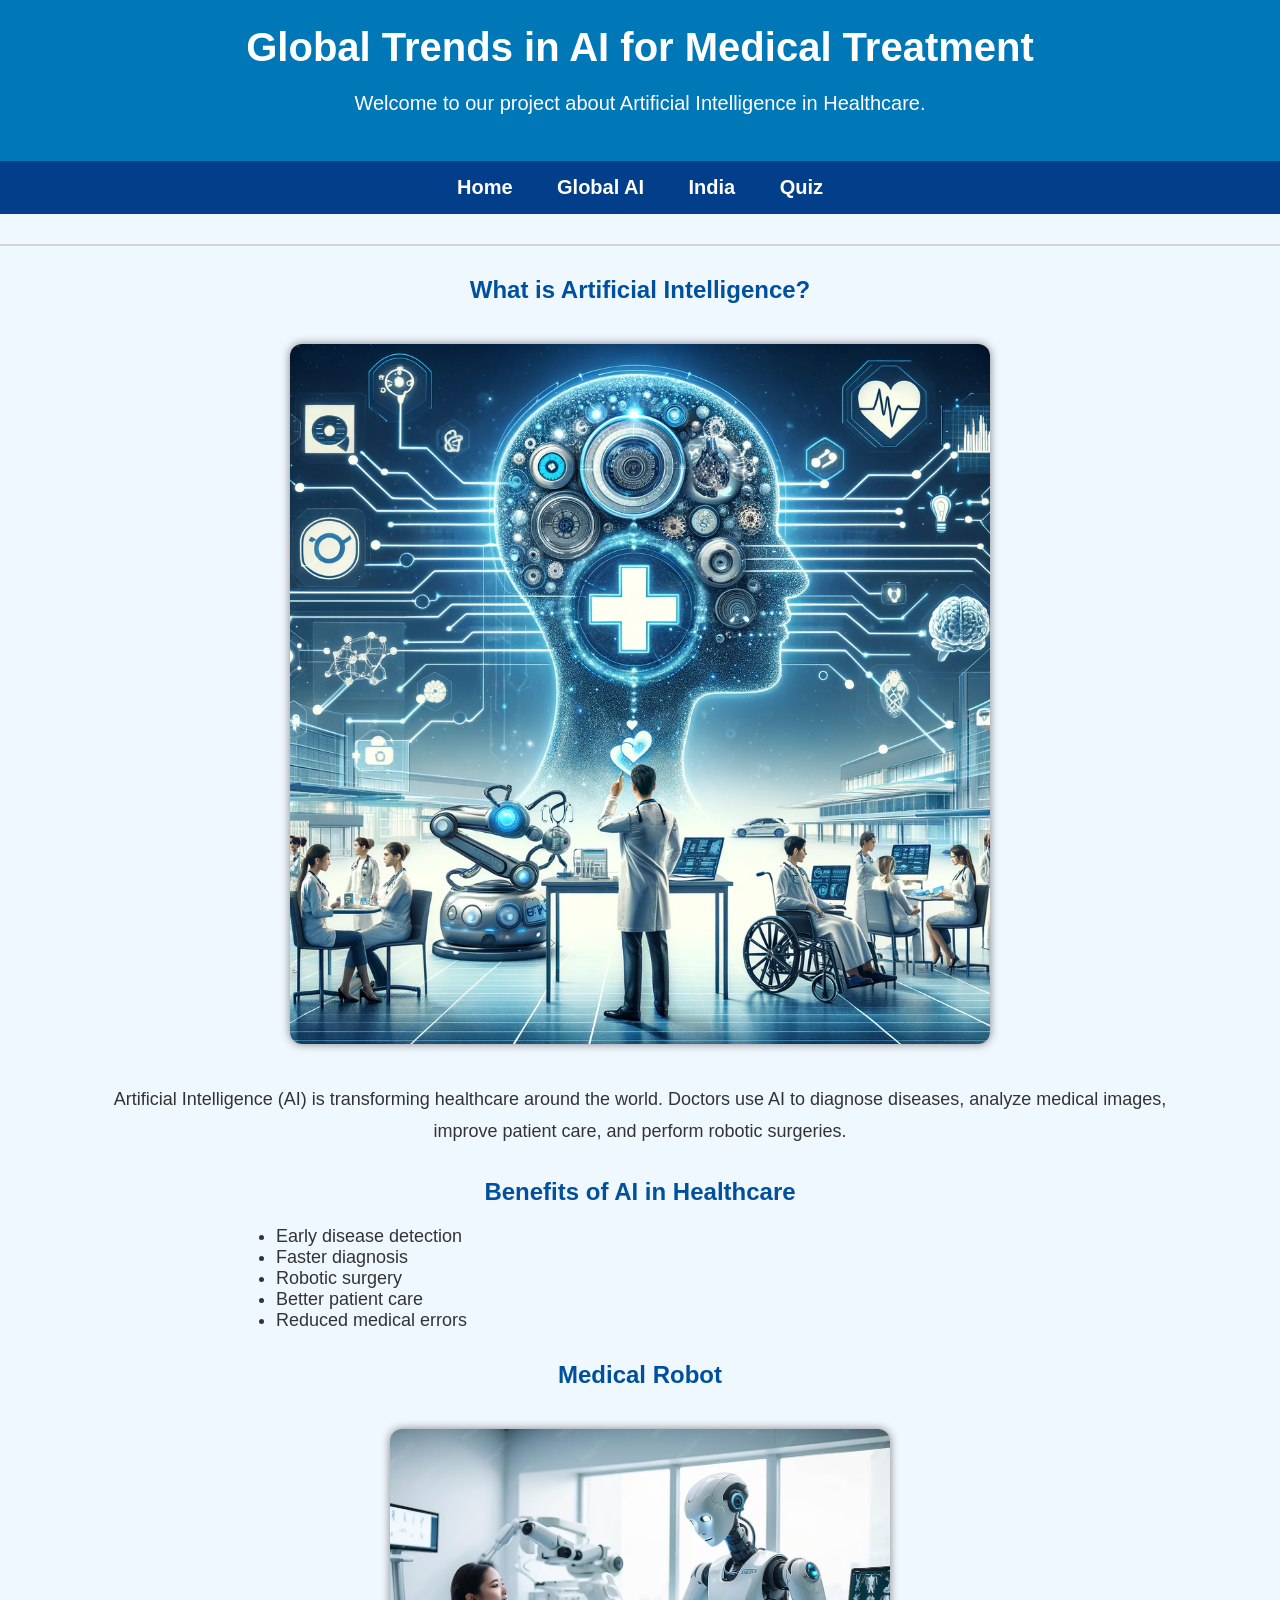
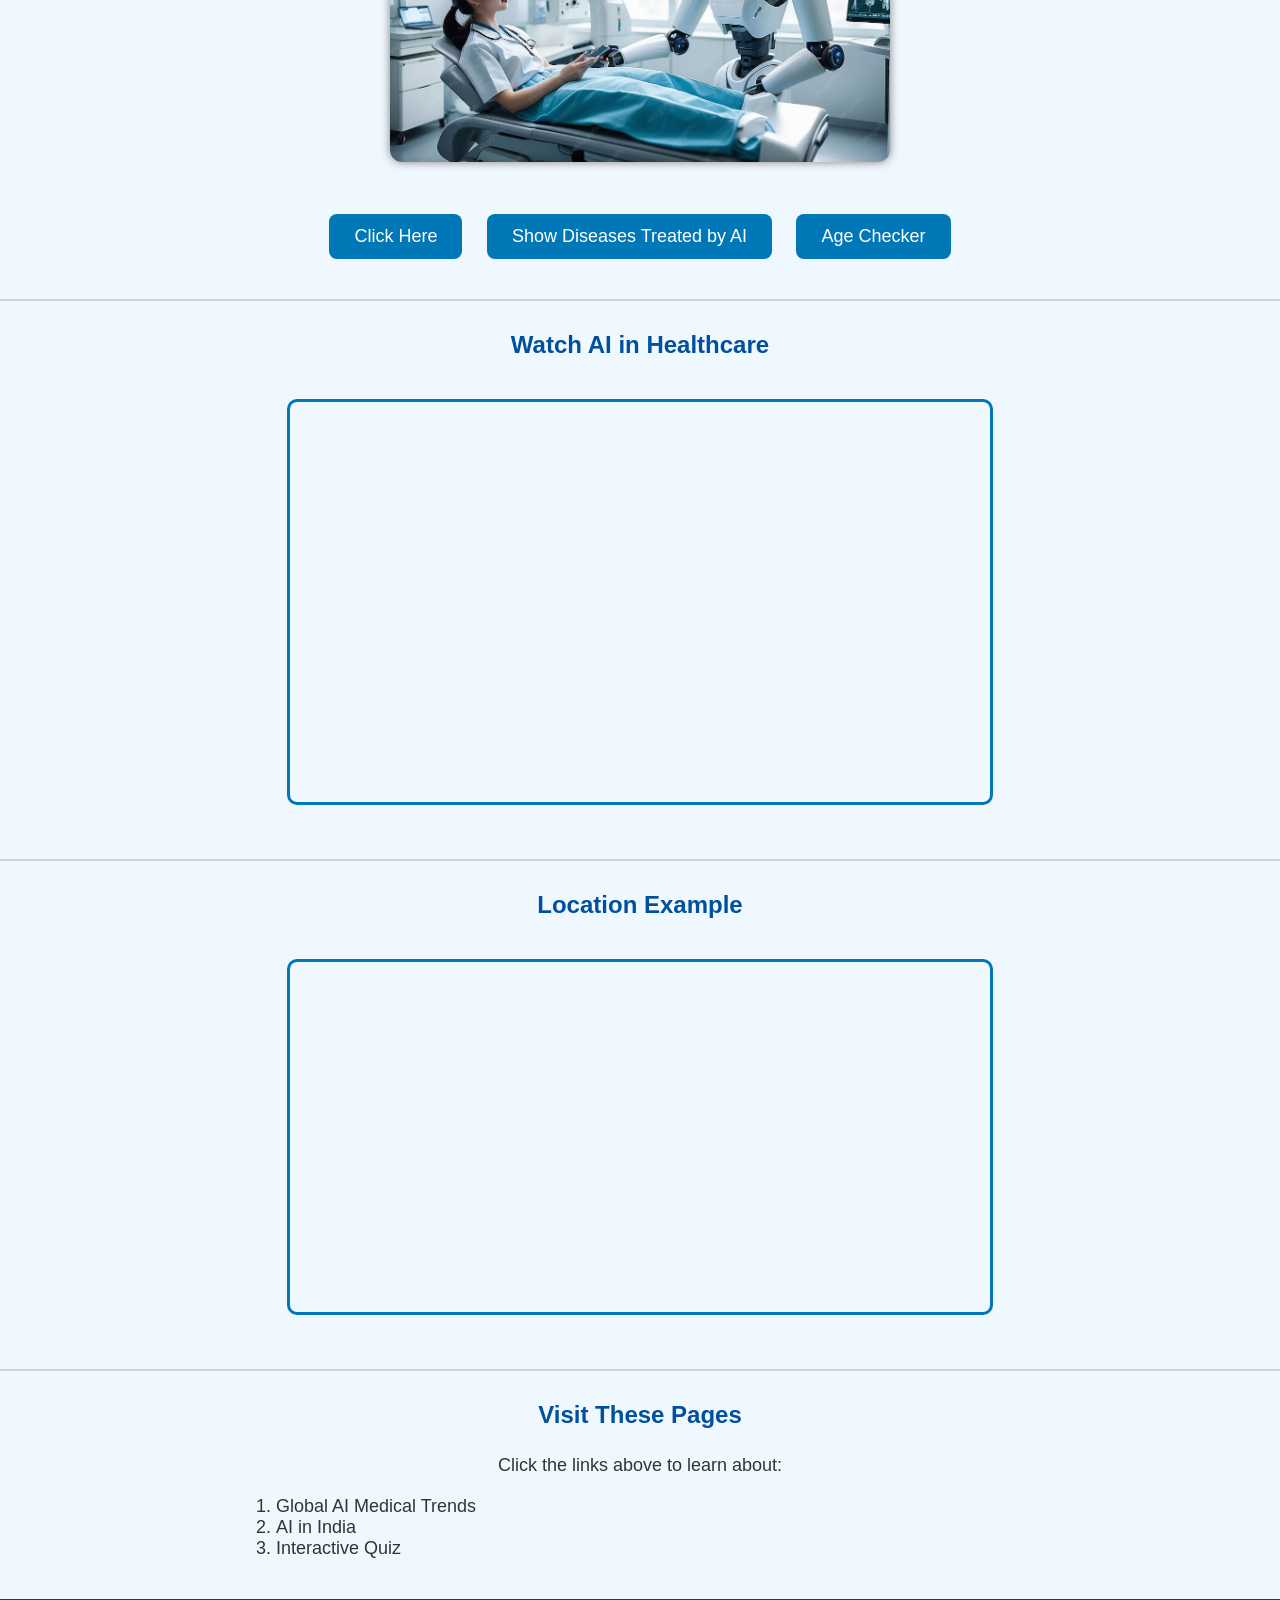
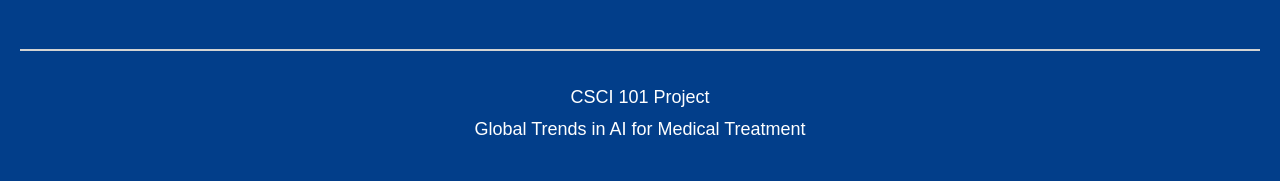
<file: index.html>
<!DOCTYPE html>
<html lang="en">

<head>
<meta charset="UTF-8">
<meta name="viewport" content="width=device-width, initial-scale=1.0">
<title>AI Medical Treatment</title>

<link rel="stylesheet" href="style.css">

</head>

<body>

<header>

<h1>Global Trends in AI for Medical Treatment</h1>

<p>Welcome to our project about Artificial Intelligence in Healthcare.</p>

</header>

<nav>

<a href="index.html">Home</a>
<a href="global.html">Global AI</a>
<a href="india.html">India</a>
<a href="quiz.html">Quiz</a>

</nav>

<hr>

<h2>What is Artificial Intelligence?</h2>

<img src="images/ai-banner.jpg" alt="AI Banner" width="700">

<p>

Artificial Intelligence (AI) is transforming healthcare around the world.
Doctors use AI to diagnose diseases, analyze medical images, improve patient
care, and perform robotic surgeries.

</p>

<h2>Benefits of AI in Healthcare</h2>

<ul>

<li>Early disease detection</li>
<li>Faster diagnosis</li>
<li>Robotic surgery</li>
<li>Better patient care</li>
<li>Reduced medical errors</li>

</ul>

<h2>Medical Robot</h2>

<img src="images/robot-doctor.jpg" alt="Medical Robot" width="500">

<br><br>

<button onclick="welcome()">Click Here</button>

<button onclick="showDiseases()">Show Diseases Treated by AI</button>

<button onclick="checkAge()">Age Checker</button>

<p id="demo"></p>

<hr>

<h2>Watch AI in Healthcare</h2>

<iframe
width="700"
height="400"
src="https://www.youtube.com/embed/5q87K1WaoFI"
title="AI in Healthcare"
allowfullscreen>
</iframe>

<hr>

<h2>Location Example</h2>

<iframe
src="https://www.google.com/maps?q=New+Delhi&output=embed"
width="700"
height="350">
</iframe>

<hr>

<h2>Visit These Pages</h2>

<p>

Click the links above to learn about:

</p>

<ol>

<li>Global AI Medical Trends</li>
<li>AI in India</li>
<li>Interactive Quiz</li>

</ol>

<footer>

<hr>

<p>

CSCI 101 Project<br>

Global Trends in AI for Medical Treatment

</p>

</footer>

<script src="script.js"></script>

</body>

</html>
</file>
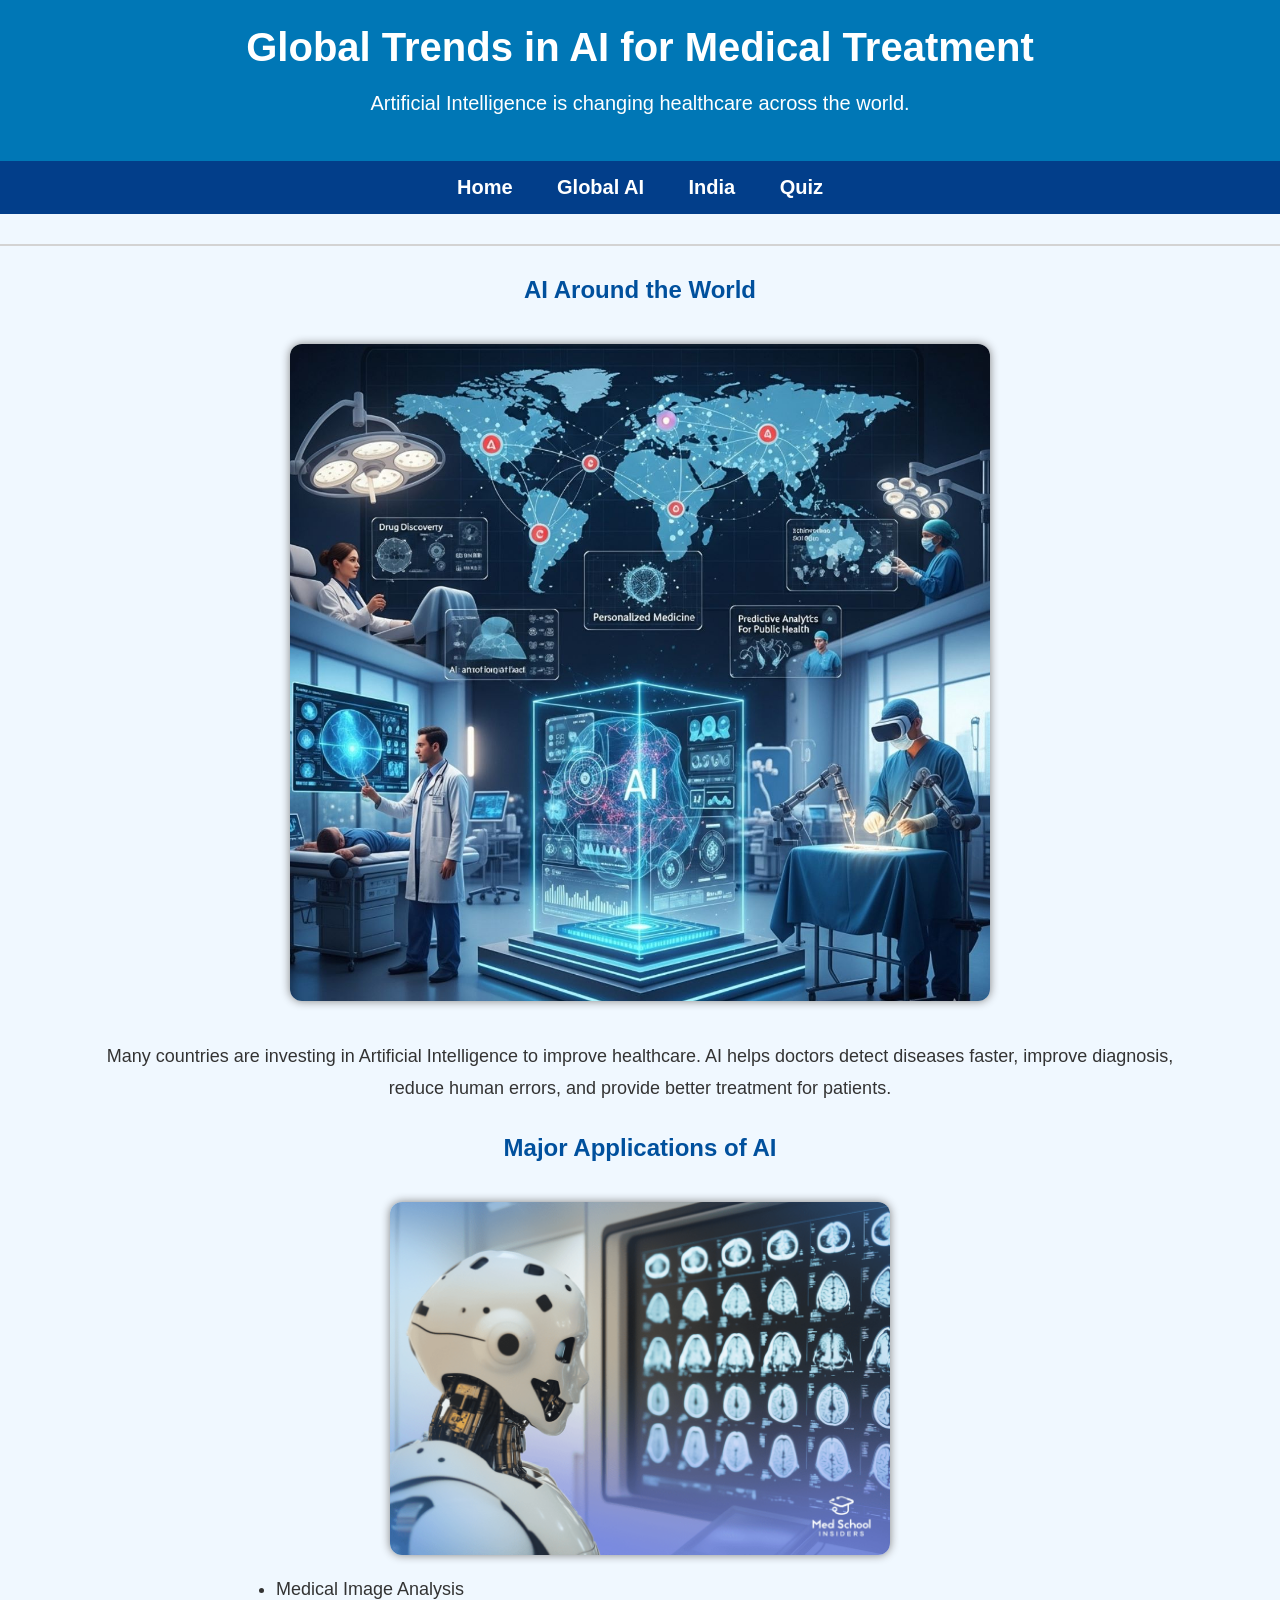
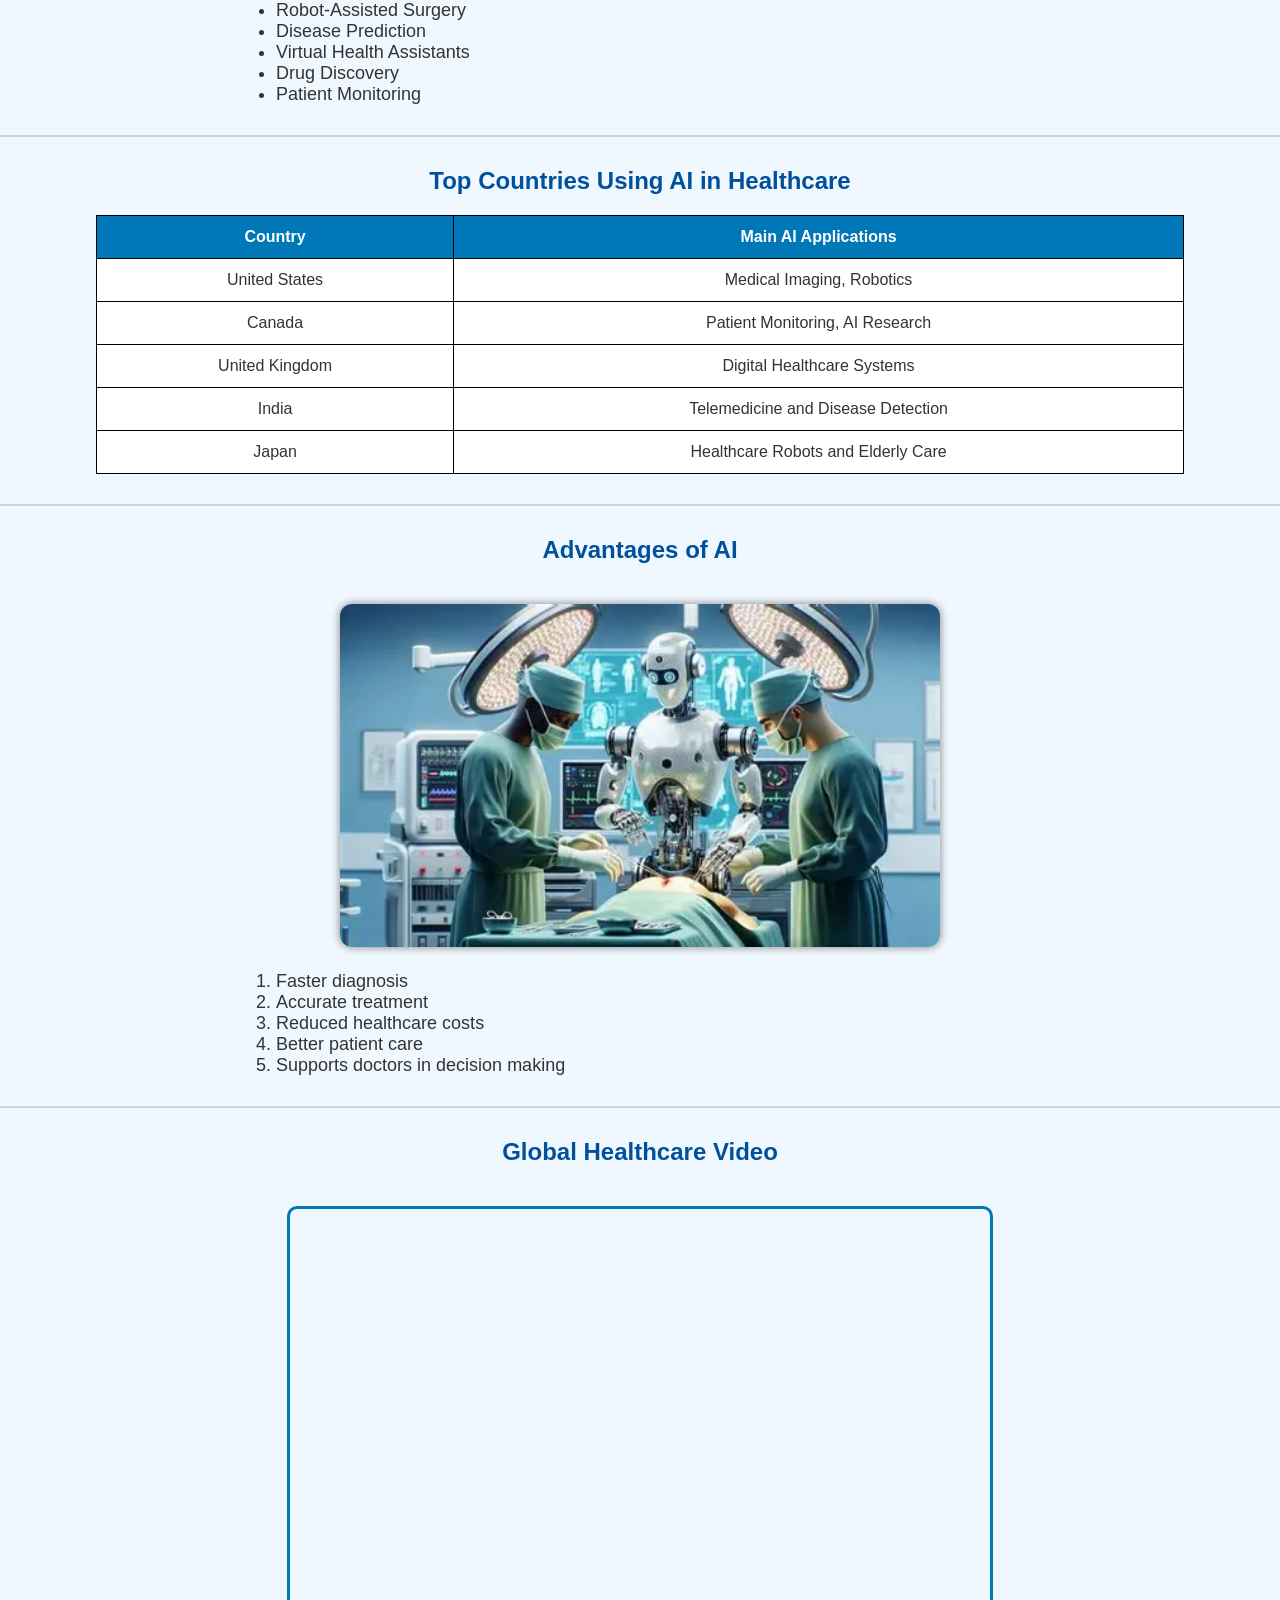
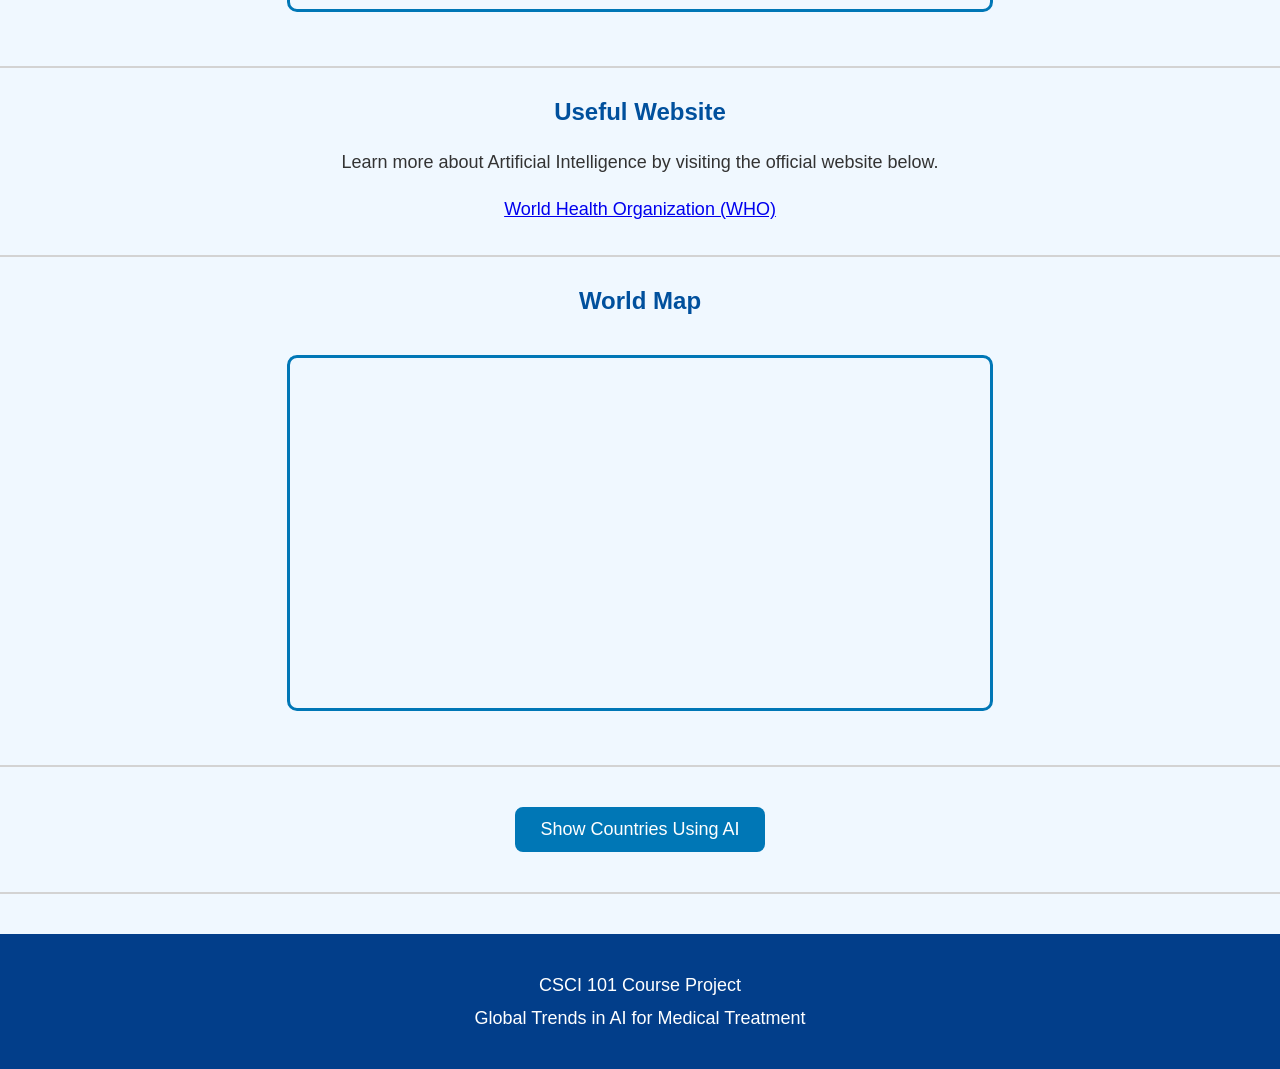
<file: global.html>
<!DOCTYPE html>
<html lang="en">

<head>

<meta charset="UTF-8">
<meta name="viewport" content="width=device-width, initial-scale=1.0">

<title>Global AI Medical Trends</title>

<link rel="stylesheet" href="style.css">

</head>

<body>

<header>

<h1>Global Trends in AI for Medical Treatment</h1>

<p>Artificial Intelligence is changing healthcare across the world.</p>

</header>

<nav>

<a href="index.html">Home</a>
<a href="global.html">Global AI</a>
<a href="india.html">India</a>
<a href="quiz.html">Quiz</a>

</nav>

<hr>

<h2>AI Around the World</h2>

<img src="images/global-ai.jpg" alt="Global AI" width="700">

<p>

Many countries are investing in Artificial Intelligence to improve healthcare.
AI helps doctors detect diseases faster, improve diagnosis, reduce human errors,
and provide better treatment for patients.

</p>

<h2>Major Applications of AI</h2>

<img src="images/brain-scan.jpg" alt="Brain Scan" width="500">

<ul>

<li>Medical Image Analysis</li>
<li>Robot-Assisted Surgery</li>
<li>Disease Prediction</li>
<li>Virtual Health Assistants</li>
<li>Drug Discovery</li>
<li>Patient Monitoring</li>

</ul>

<hr>

<h2>Top Countries Using AI in Healthcare</h2>

<table border="1" width="80%" align="center">

<tr>

<th>Country</th>
<th>Main AI Applications</th>

</tr>

<tr>

<td>United States</td>
<td>Medical Imaging, Robotics</td>

</tr>

<tr>

<td>Canada</td>
<td>Patient Monitoring, AI Research</td>

</tr>

<tr>

<td>United Kingdom</td>
<td>Digital Healthcare Systems</td>

</tr>

<tr>

<td>India</td>
<td>Telemedicine and Disease Detection</td>

</tr>

<tr>

<td>Japan</td>
<td>Healthcare Robots and Elderly Care</td>

</tr>

</table>

<hr>

<h2>Advantages of AI</h2>

<img src="images/ai-surgery.jpg" alt="AI Surgery" width="600">

<ol>

<li>Faster diagnosis</li>
<li>Accurate treatment</li>
<li>Reduced healthcare costs</li>
<li>Better patient care</li>
<li>Supports doctors in decision making</li>

</ol>

<hr>

<h2>Global Healthcare Video</h2>

<iframe

width="700"
height="400"

src="https://www.youtube.com/embed/5q87K1WaoFI"

title="AI in Healthcare"

allowfullscreen>

</iframe>

<hr>

<h2>Useful Website</h2>

<p>

Learn more about Artificial Intelligence by visiting the official website below.

</p>

<p>

<a href="https://www.who.int" target="_blank">

World Health Organization (WHO)

</a>

</p>

<hr>

<h2>World Map</h2>

<iframe

src="https://www.google.com/maps?q=world&output=embed"

width="700"

height="350">

</iframe>

<hr>

<button onclick="showCountries()">

Show Countries Using AI

</button>

<p id="countries"></p>

<hr>

<footer>

<p>

CSCI 101 Course Project<br>

Global Trends in AI for Medical Treatment

</p>

</footer>

<script src="script.js"></script>

</body>

</html>
</file>
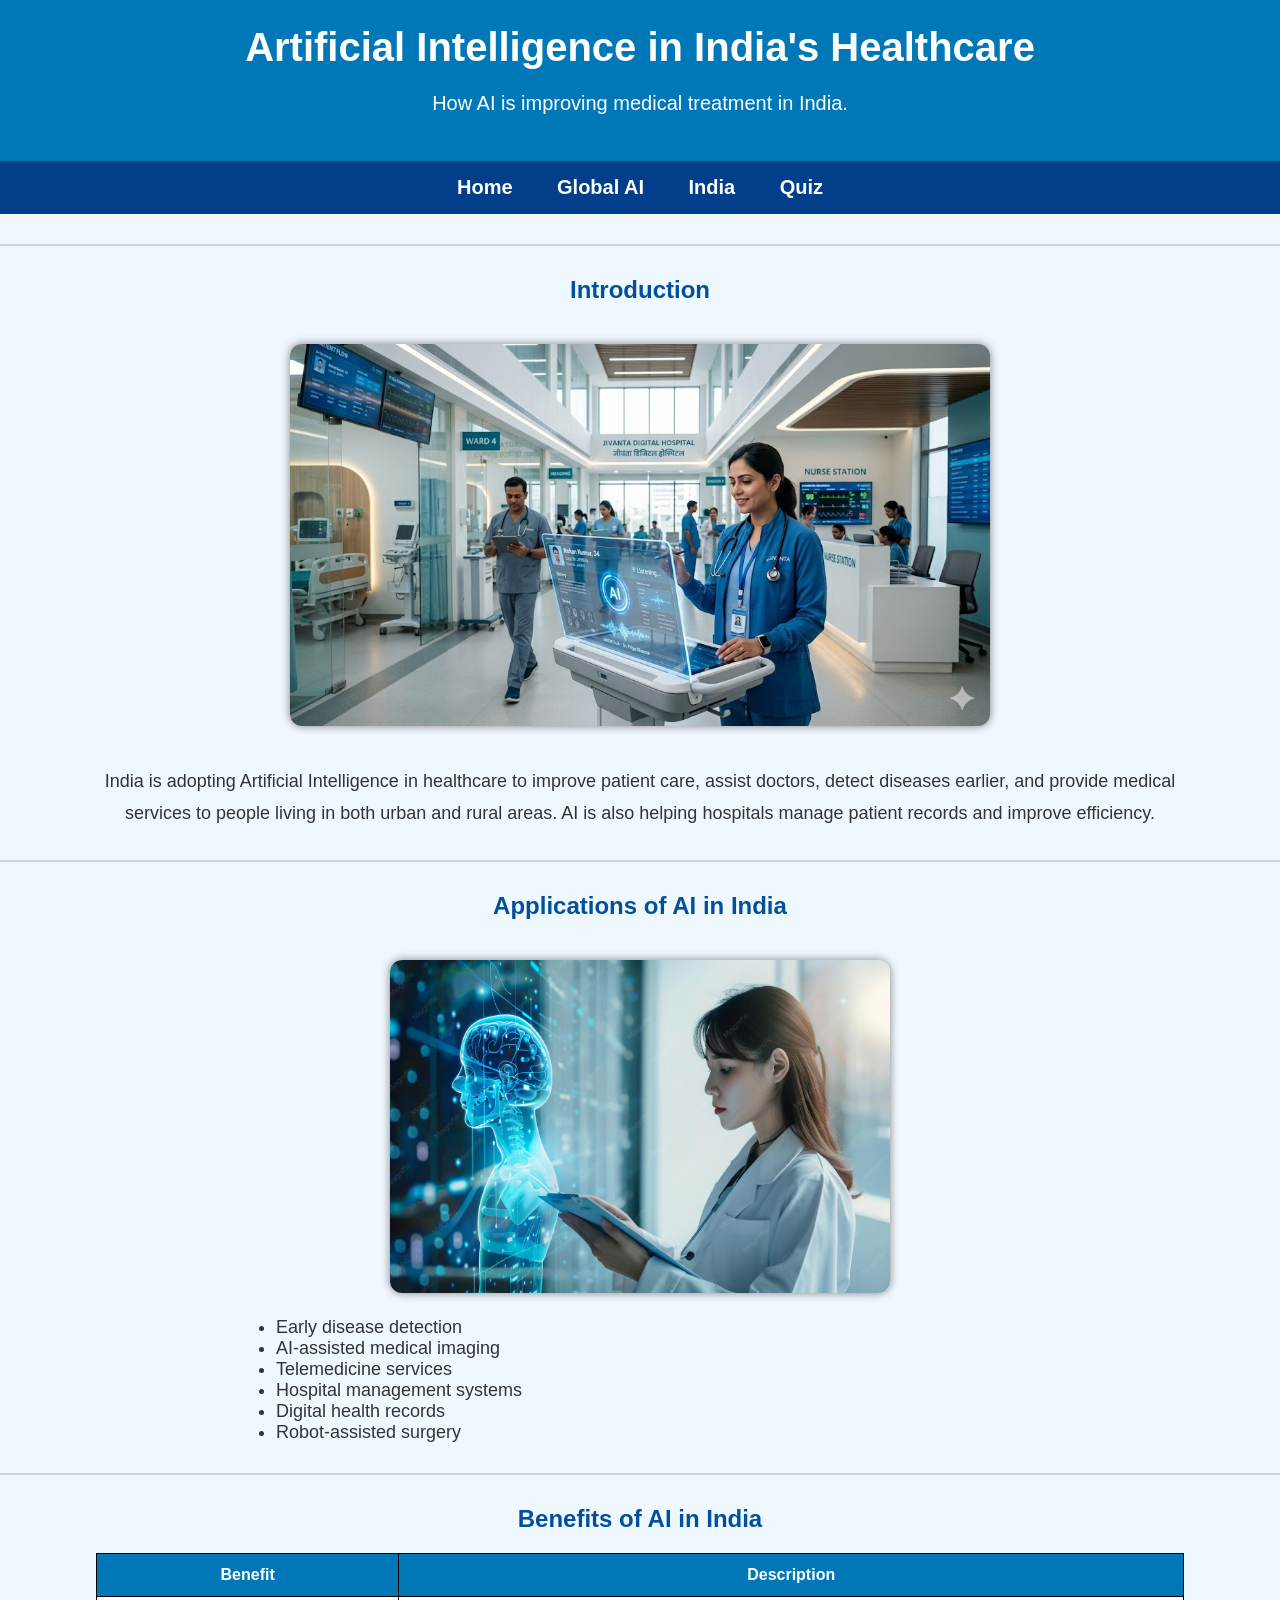
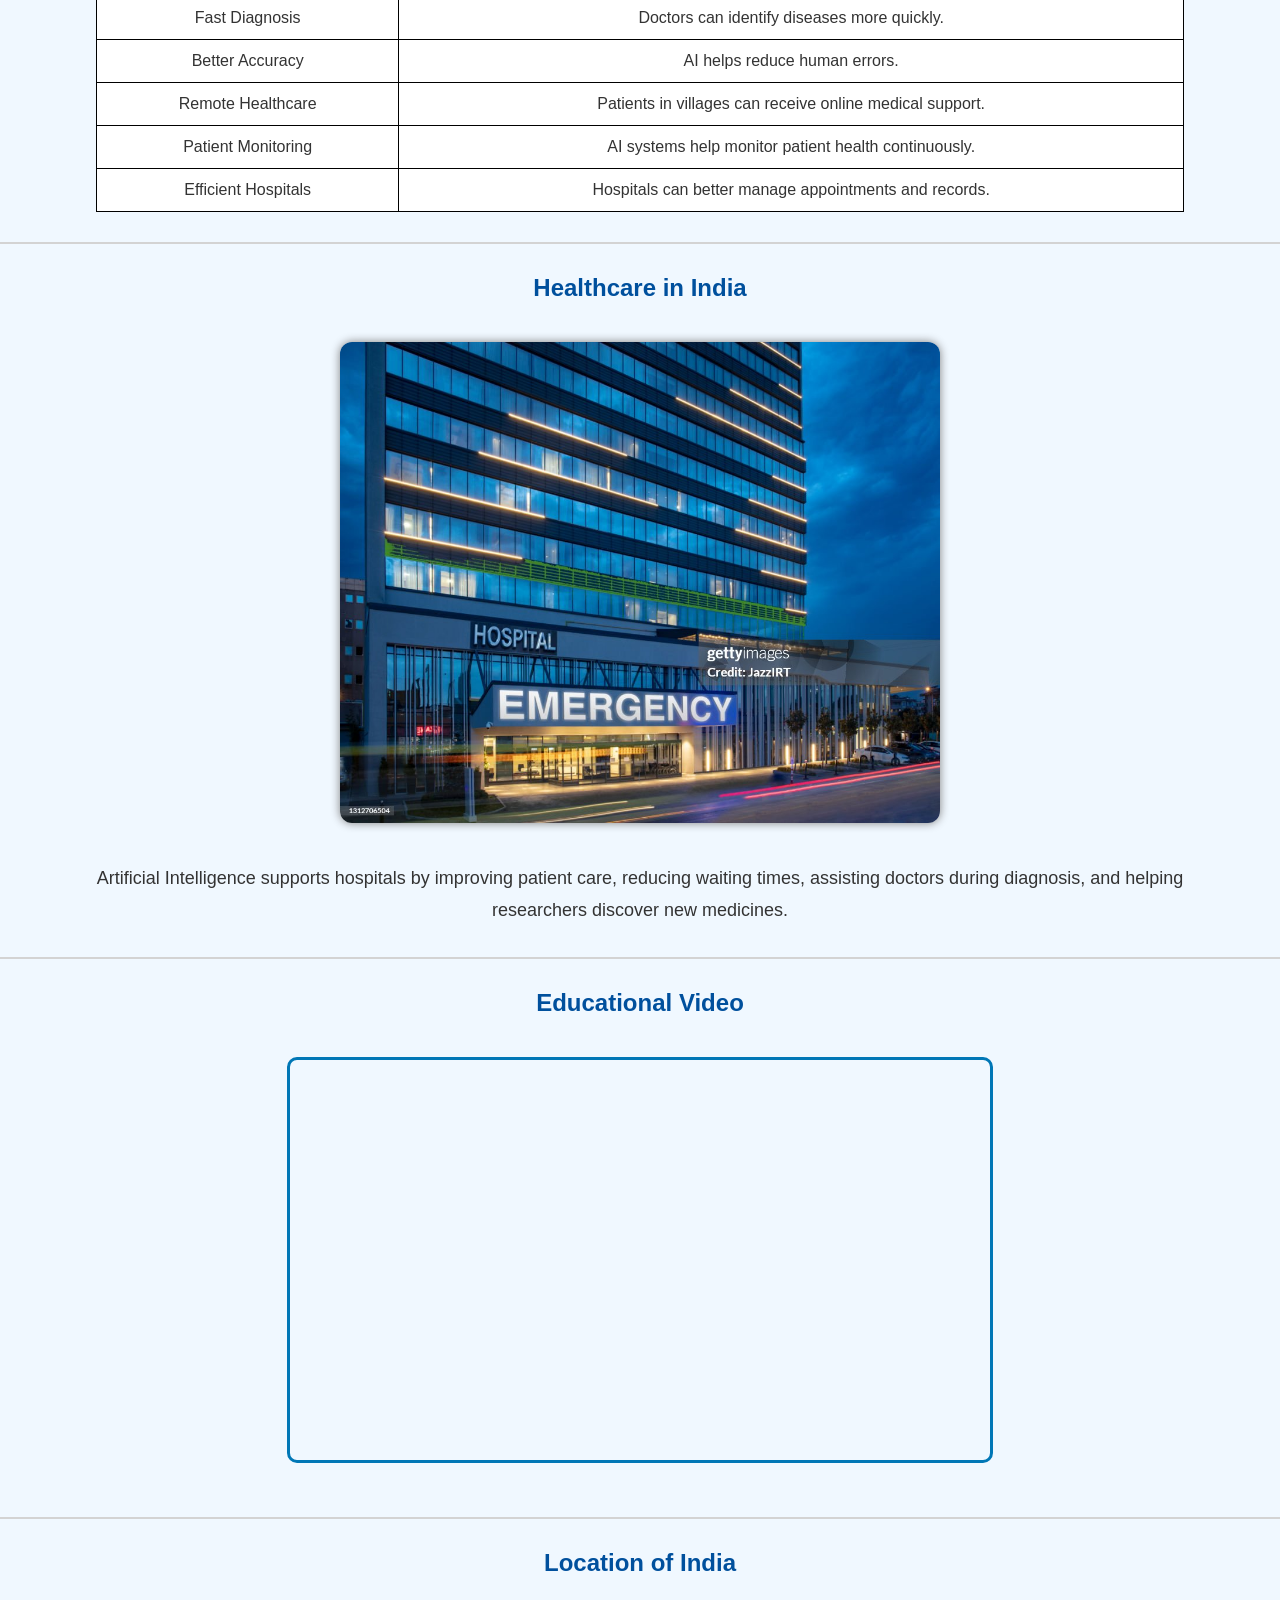
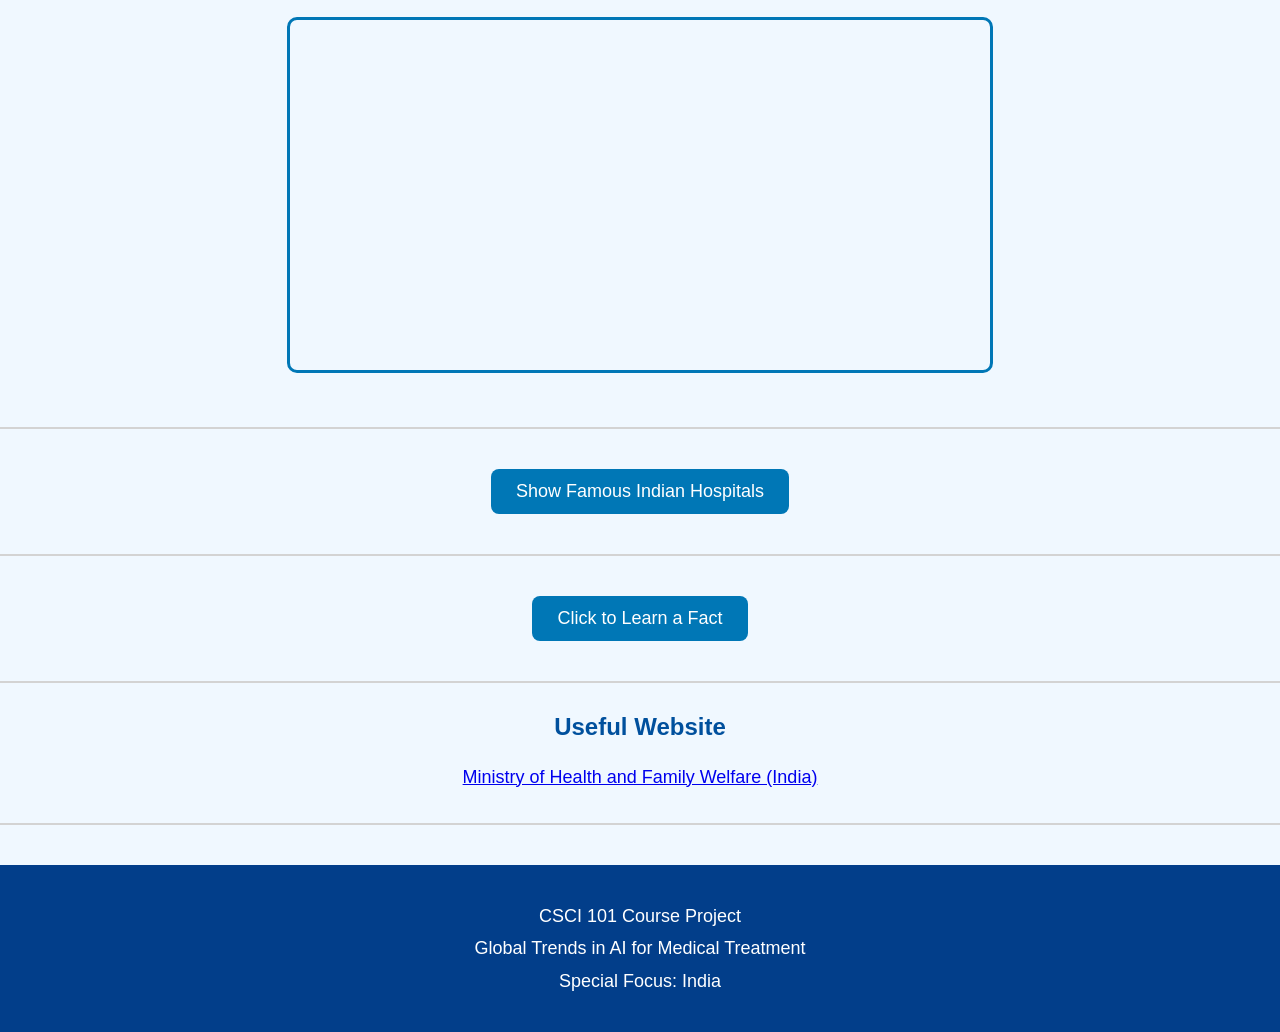
<file: india.html>
<!DOCTYPE html>
<html lang="en">

<head>

<meta charset="UTF-8">
<meta name="viewport" content="width=device-width, initial-scale=1.0">

<title>AI in India</title>

<link rel="stylesheet" href="style.css">

</head>

<body>

<header>

<h1>Artificial Intelligence in India's Healthcare</h1>

<p>How AI is improving medical treatment in India.</p>

</header>

<nav>

<a href="index.html">Home</a>
<a href="global.html">Global AI</a>
<a href="india.html">India</a>
<a href="quiz.html">Quiz</a>

</nav>

<hr>

<h2>Introduction</h2>

<img src="images/india-healthcare.jpg" alt="India Healthcare" width="700">

<p>

India is adopting Artificial Intelligence in healthcare to improve patient care,
assist doctors, detect diseases earlier, and provide medical services to people
living in both urban and rural areas. AI is also helping hospitals manage patient
records and improve efficiency.

</p>

<hr>

<h2>Applications of AI in India</h2>

<img src="images/doctor.jpg" alt="Doctor Using AI" width="500">

<ul>

<li>Early disease detection</li>
<li>AI-assisted medical imaging</li>
<li>Telemedicine services</li>
<li>Hospital management systems</li>
<li>Digital health records</li>
<li>Robot-assisted surgery</li>

</ul>

<hr>

<h2>Benefits of AI in India</h2>

<table border="1" width="80%" align="center">

<tr>

<th>Benefit</th>
<th>Description</th>

</tr>

<tr>

<td>Fast Diagnosis</td>
<td>Doctors can identify diseases more quickly.</td>

</tr>

<tr>

<td>Better Accuracy</td>
<td>AI helps reduce human errors.</td>

</tr>

<tr>

<td>Remote Healthcare</td>
<td>Patients in villages can receive online medical support.</td>

</tr>

<tr>

<td>Patient Monitoring</td>
<td>AI systems help monitor patient health continuously.</td>

</tr>

<tr>

<td>Efficient Hospitals</td>
<td>Hospitals can better manage appointments and records.</td>

</tr>

</table>

<hr>

<h2>Healthcare in India</h2>

<img src="images/hospital.jpg" alt="Hospital" width="600">

<p>

Artificial Intelligence supports hospitals by improving patient care,
reducing waiting times, assisting doctors during diagnosis,
and helping researchers discover new medicines.

</p>

<hr>

<h2>Educational Video</h2>

<iframe

width="700"
height="400"

src="https://www.youtube.com/embed/5q87K1WaoFI"

title="AI in India"

allowfullscreen>

</iframe>

<hr>

<h2>Location of India</h2>

<iframe

src="https://www.google.com/maps?q=India&output=embed"

width="700"

height="350">

</iframe>

<hr>

<button onclick="showHospitals()">

Show Famous Indian Hospitals

</button>

<p id="hospitals"></p>

<hr>

<button onclick="indiaQuiz()">

Click to Learn a Fact

</button>

<p id="fact"></p>

<hr>

<h2>Useful Website</h2>

<p>

<a href="https://www.mohfw.gov.in" target="_blank">

Ministry of Health and Family Welfare (India)

</a>

</p>

<hr>

<footer>

<p>

CSCI 101 Course Project<br>

Global Trends in AI for Medical Treatment<br>

Special Focus: India

</p>

</footer>

<script src="script.js"></script>

</body>

</html>
</file>
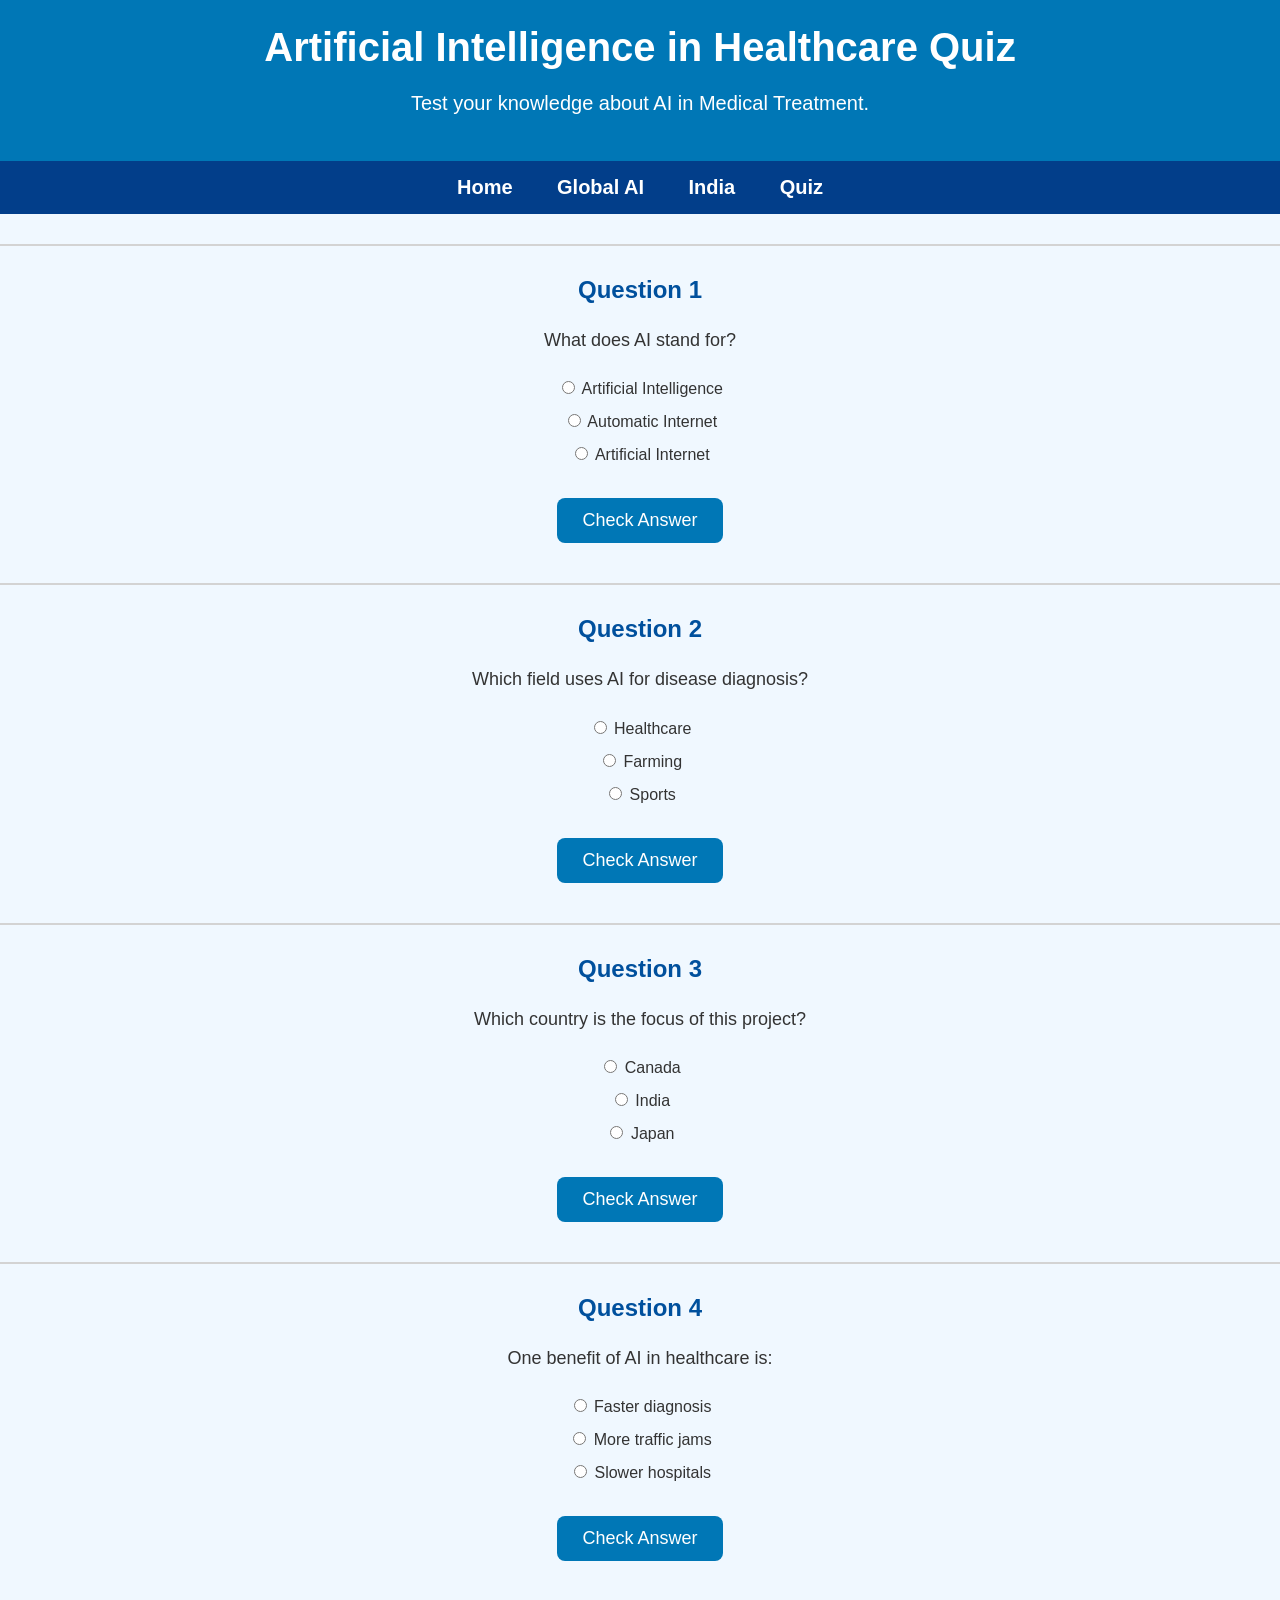
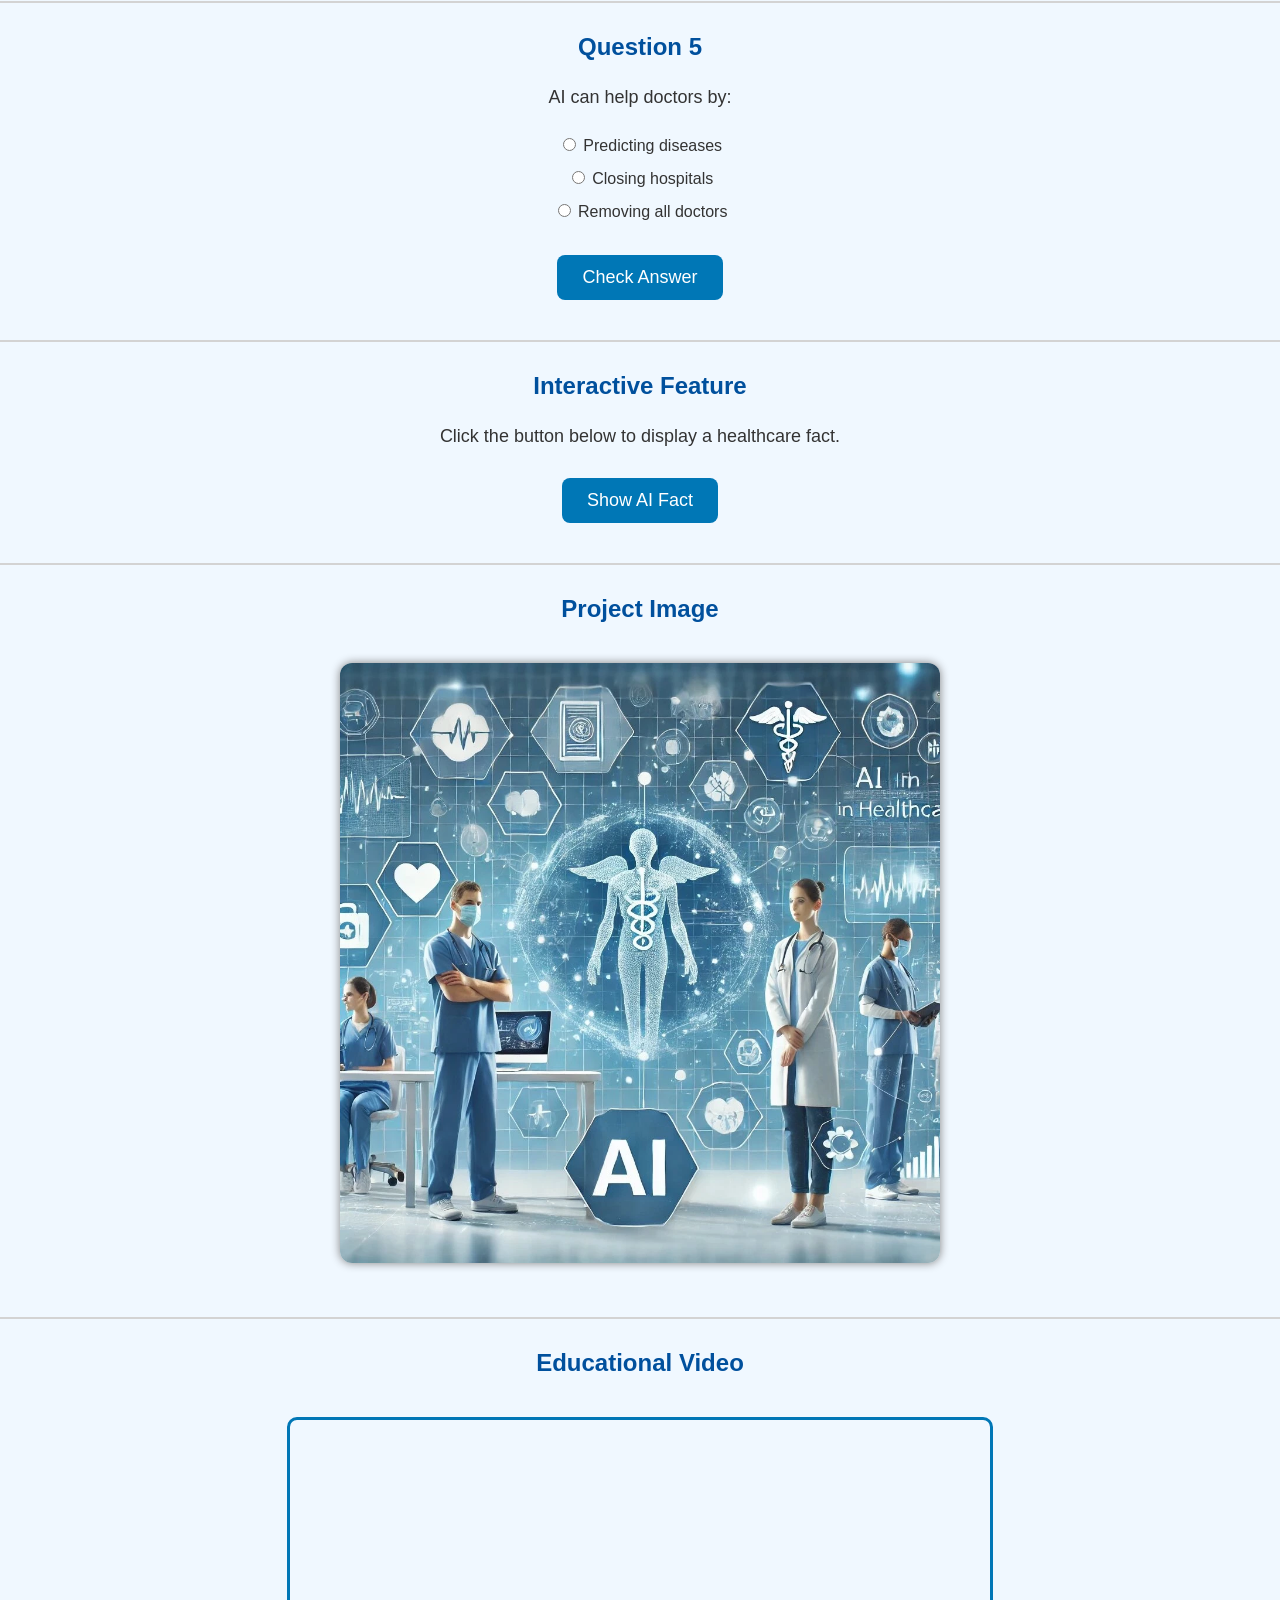
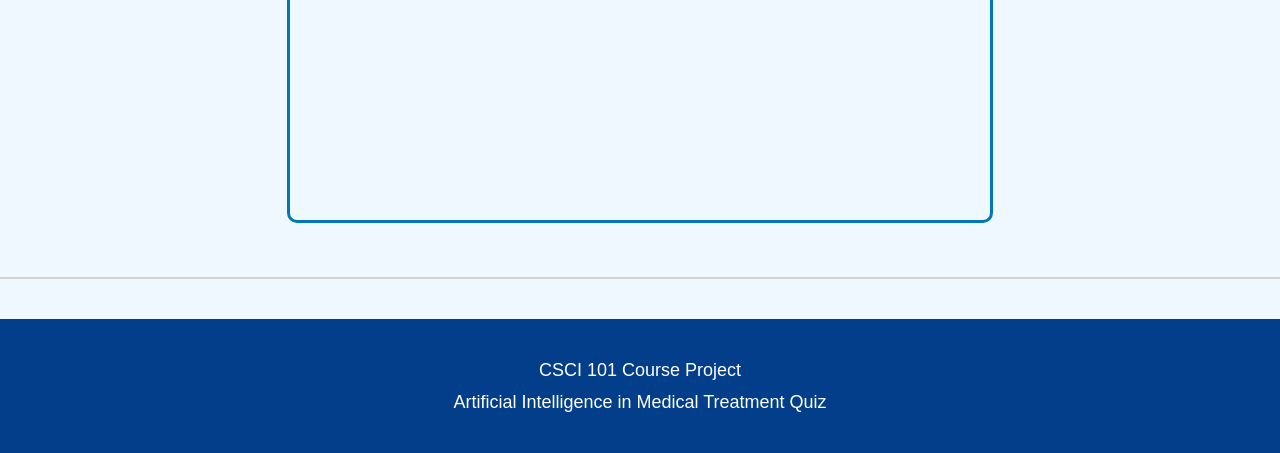
<file: quiz.html>
<!DOCTYPE html>
<html lang="en">

<head>

<meta charset="UTF-8">
<meta name="viewport" content="width=device-width, initial-scale=1.0">

<title>AI Medical Quiz</title>

<link rel="stylesheet" href="style.css">

</head>

<body>

<header>

<h1>Artificial Intelligence in Healthcare Quiz</h1>

<p>Test your knowledge about AI in Medical Treatment.</p>

</header>

<nav>

<a href="index.html">Home</a>
<a href="global.html">Global AI</a>
<a href="india.html">India</a>
<a href="quiz.html">Quiz</a>

</nav>

<hr>

<h2>Question 1</h2>

<p>What does AI stand for?</p>

<input type="radio" name="q1" value="A"> Artificial Intelligence<br>
<input type="radio" name="q1" value="B"> Automatic Internet<br>
<input type="radio" name="q1" value="C"> Artificial Internet<br><br>

<button onclick="question1()">Check Answer</button>

<p id="answer1"></p>

<hr>

<h2>Question 2</h2>

<p>Which field uses AI for disease diagnosis?</p>

<input type="radio" name="q2" value="A"> Healthcare<br>
<input type="radio" name="q2" value="B"> Farming<br>
<input type="radio" name="q2" value="C"> Sports<br><br>

<button onclick="question2()">Check Answer</button>

<p id="answer2"></p>

<hr>

<h2>Question 3</h2>

<p>Which country is the focus of this project?</p>

<input type="radio" name="q3" value="A"> Canada<br>
<input type="radio" name="q3" value="B"> India<br>
<input type="radio" name="q3" value="C"> Japan<br><br>

<button onclick="question3()">Check Answer</button>

<p id="answer3"></p>

<hr>

<h2>Question 4</h2>

<p>One benefit of AI in healthcare is:</p>

<input type="radio" name="q4" value="A"> Faster diagnosis<br>
<input type="radio" name="q4" value="B"> More traffic jams<br>
<input type="radio" name="q4" value="C"> Slower hospitals<br><br>

<button onclick="question4()">Check Answer</button>

<p id="answer4"></p>

<hr>

<h2>Question 5</h2>

<p>AI can help doctors by:</p>

<input type="radio" name="q5" value="A"> Predicting diseases<br>
<input type="radio" name="q5" value="B"> Closing hospitals<br>
<input type="radio" name="q5" value="C"> Removing all doctors<br><br>

<button onclick="question5()">Check Answer</button>

<p id="answer5"></p>

<hr>

<h2>Interactive Feature</h2>

<p>Click the button below to display a healthcare fact.</p>

<button onclick="healthFact()">

Show AI Fact

</button>

<p id="fact"></p>

<hr>

<h2>Project Image</h2>

<img src="images/quiz.jpg" alt="Quiz Image" width="600">

<hr>

<h2>Educational Video</h2>

<iframe

width="700"
height="400"

src="https://www.youtube.com/embed/5q87K1WaoFI"

title="AI Quiz"

allowfullscreen>

</iframe>

<hr>

<footer>

<p>

CSCI 101 Course Project<br>

Artificial Intelligence in Medical Treatment Quiz

</p>

</footer>

<script src="script.js"></script>

</body>

</html>
</file>
<file: style.css>
/* ===========================
   AI Medical Project CSS
=========================== */

body{

    font-family: Arial, Helvetica, sans-serif;
    background-color:#f0f8ff;
    margin:0;
    padding:0;
    text-align:center;
    color:#333333;

}

header{

    background-color:#0077b6;
    color:white;
    padding:25px;

}

header h1{

    margin:0;
    font-size:40px;

}

header p{

    font-size:20px;

}

nav{

    background-color:#023e8a;
    padding:15px;

}

nav a{

    color:white;
    text-decoration:none;
    font-size:20px;
    margin:20px;
    font-weight:bold;

}

nav a:hover{

    color:yellow;

}

h2{

    color:#00509d;
    margin-top:30px;

}

p{

    font-size:18px;
    line-height:1.8;
    width:85%;
    margin:auto;
    margin-top:15px;
    margin-bottom:15px;

}

ul{

    width:60%;
    margin:auto;
    text-align:left;
    font-size:18px;

}

ol{

    width:60%;
    margin:auto;
    text-align:left;
    font-size:18px;

}

table{

    border-collapse:collapse;
    margin:auto;
    margin-top:20px;
    margin-bottom:20px;
    width:85%;

}

table th{

    background-color:#0077b6;
    color:white;
    padding:12px;
    border:1px solid black;

}

table td{

    padding:12px;
    border:1px solid black;
    background-color:white;

}

img{

    margin-top:20px;
    margin-bottom:20px;
    border-radius:12px;
    box-shadow:0px 0px 10px gray;
    max-width:90%;

}

button{

    background-color:#0077b6;
    color:white;
    padding:12px 25px;
    font-size:18px;
    border:none;
    border-radius:8px;
    cursor:pointer;
    margin:10px;

}

button:hover{

    background-color:#0096c7;

}

iframe{

    margin-top:20px;
    margin-bottom:20px;
    border:3px solid #0077b6;
    border-radius:10px;

}

input[type="radio"]{

    margin-top:10px;
    margin-bottom:10px;

}

#demo,
#countries,
#hospitals,
#fact,
#answer1,
#answer2,
#answer3,
#answer4,
#answer5{

    font-size:22px;
    color:green;
    font-weight:bold;
    margin-top:20px;

}

footer{

    background-color:#023e8a;
    color:white;
    padding:20px;
    margin-top:40px;

}

footer p{

    color:white;
    width:100%;

}

hr{

    margin-top:30px;
    margin-bottom:30px;
    border:1px solid lightgray;

}
</file>
